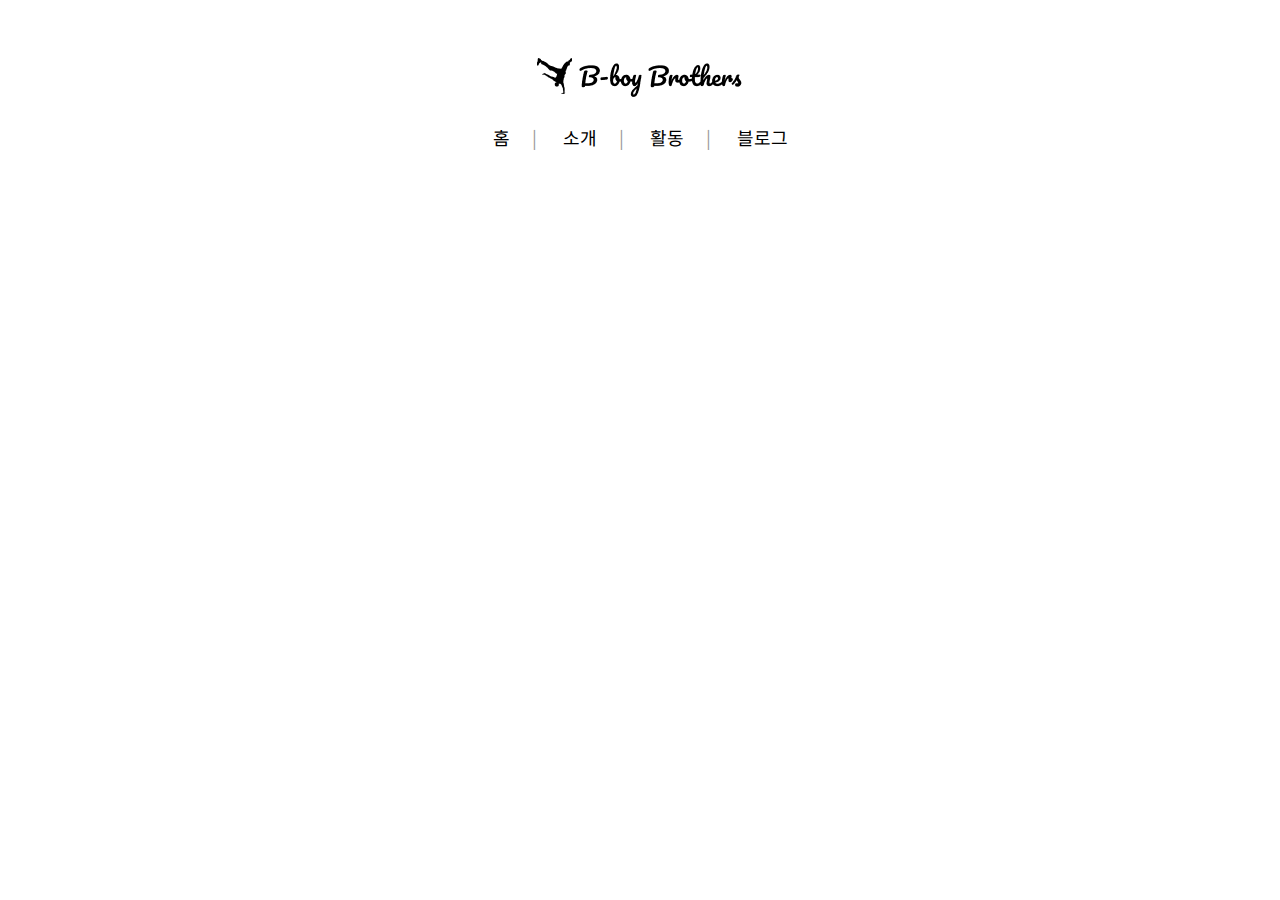
<file: index.html>
<!DOCTYPE html>
<html lang="en">
<head>
  <meta charset="UTF-8">
  <meta http-equiv="X-UA-Compatible" content="IE=edge">
  <meta name="viewport" content="width=device-width, initial-scale=1.0">
  <title>The B-Boy Brothers</title>
  <link href="https://fonts.googleapis.com/css2?family=Noto+Sans+KR:wght@400;500&display=swap" rel="stylesheet"> 
  <link rel="stylesheet" href="style.css">
</head>
<body>
  <header id="main-header">
    <h1>
      <img src="./images/logo.png" alt="B-boy Brothers">
    </h1>
    <!-- Global Navigation Bar -->
    <nav class="gnb">
      <ul>
        <li><a href="#">홈</a><span>|</span></li>
        <li><a href="#">소개</a><span>|</span></li>
        <li><a href="#">활동</a><span>|</span></li>
        <li><a href="#">블로그</a></li>
      </ul>
    </nav>
  </header>

  <div id="contents">
    <div style="padding:56.25% 0 0 0;position:relative;"><iframe src="https://player.vimeo.com/video/30353387?h=7b705e6d6d&autoplay=1&loop=1&title=0&byline=0&portrait=0&background=1" style="position:absolute;top:0;left:0;width:100%;height:100%;" frameborder="0" allow="autoplay; fullscreen; picture-in-picture" allowfullscreen></iframe></div><script src="https://player.vimeo.com/api/player.js"></script>
  </div>
</body>
</html>
</file>
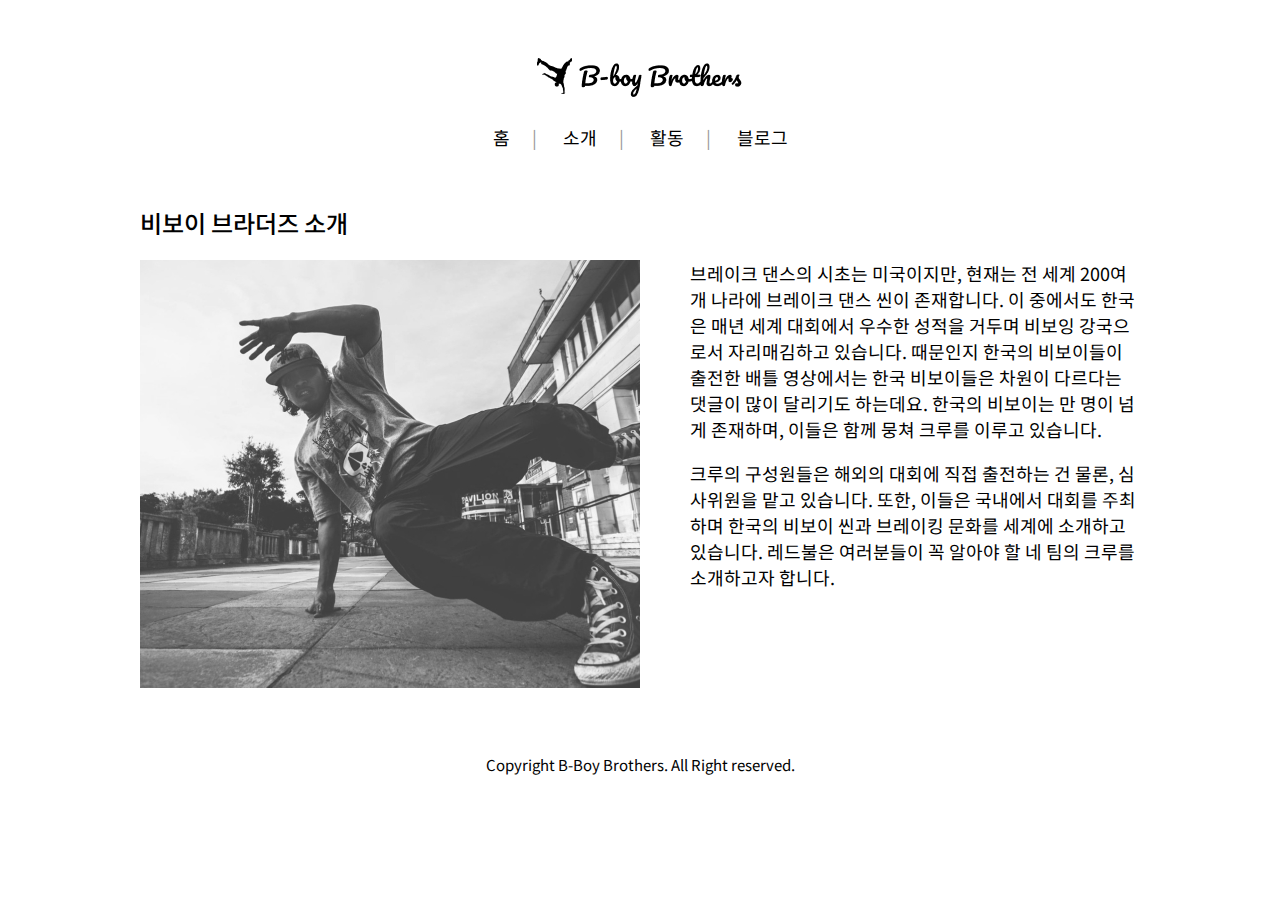
<file: about.html>
<!DOCTYPE html>
<html lang="en">
<head>
  <meta charset="UTF-8">
  <meta http-equiv="X-UA-Compatible" content="IE=edge">
  <meta name="viewport" content="width=device-width, initial-scale=1.0">
  <title>소개 - The B-Boy Brothers</title>
  <link href="https://fonts.googleapis.com/css2?family=Noto+Sans+KR:wght@400;500&display=swap" rel="stylesheet"> 
  <link rel="stylesheet" href="style.css">
</head>
<body id="about">
  <header id="main-header">
    <h1>
      <img src="./images/logo.png" alt="B-boy Brothers">
    </h1>
    <!-- Global Navigation Bar -->
    <nav class="gnb">
      <ul>
        <li><a href="index.html">홈</a><span>|</span></li>
        <li><a href="about.html">소개</a><span>|</span></li>
        <li><a href="activity.html">활동</a><span>|</span></li>
        <li><a href="#">블로그</a></li>
      </ul>
    </nav>
  </header>

  <section id="contents">
    <h2>비보이 브라더즈 소개</h2>
    <article>
      <img src="./images/about-title.jpg" alt="">
      <div class="text">
        <p>브레이크 댄스의 시초는 미국이지만, 현재는 전 세계 200여 개 나라에 브레이크 댄스 씬이 존재합니다. 이 중에서도 한국은 매년 세계 대회에서 우수한 성적을 거두며 비보잉 강국으로서 자리매김하고 있습니다. 때문인지 한국의 비보이들이 출전한 배틀 영상에서는 한국 비보이들은 차원이 다르다는 댓글이 많이 달리기도 하는데요. 한국의 비보이는 만 명이 넘게 존재하며, 이들은 함께 뭉쳐 크루를 이루고 있습니다. </p>
        <p>크루의 구성원들은 해외의 대회에 직접 출전하는 건 물론, 심사위원을 맡고 있습니다. 또한, 이들은 국내에서 대회를 주최하며 한국의 비보이 씬과 브레이킹 문화를 세계에 소개하고 있습니다. 레드불은 여러분들이 꼭 알아야 할 네 팀의 크루를 소개하고자 합니다.</p>
      </div>
    </article>
  </section>

  <footer id="main-footer">
    <p>Copyright B-Boy Brothers. All Right reserved.</p>
  </footer>
</body>
</html>
</file>
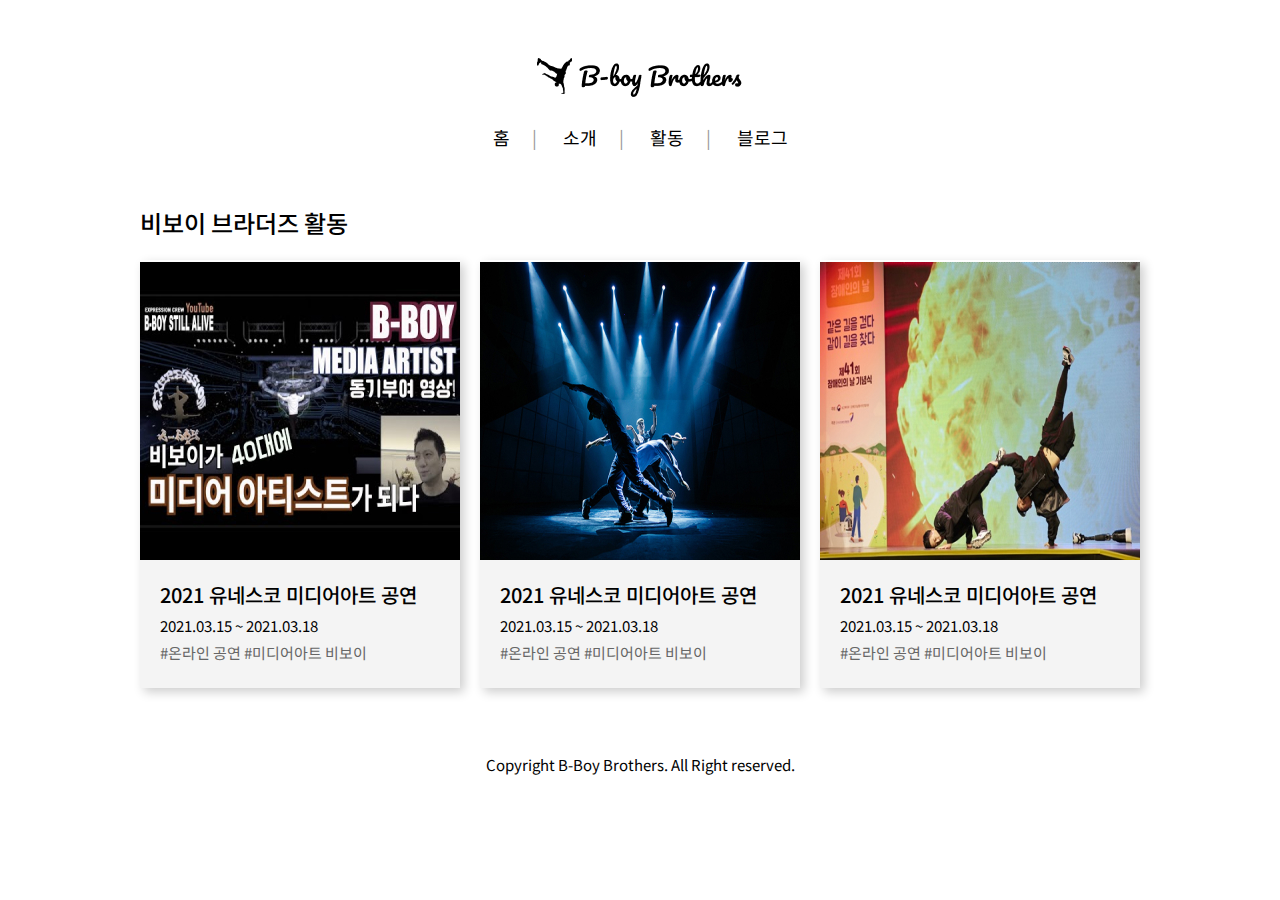
<file: activity.html>
<!DOCTYPE html>
<html lang="en">
<head>
  <meta charset="UTF-8">
  <meta http-equiv="X-UA-Compatible" content="IE=edge">
  <meta name="viewport" content="width=device-width, initial-scale=1.0">
  <title>활동 - The B-Boy Brothers</title>
  <link href="https://fonts.googleapis.com/css2?family=Noto+Sans+KR:wght@400;500&display=swap" rel="stylesheet"> 
  <link rel="stylesheet" href="style.css">
</head>
<body id="activity">
  <header id="main-header">
    <h1>
      <img src="./images/logo.png" alt="B-boy Brothers">
    </h1>
    <!-- Global Navigation Bar -->
    <nav class="gnb">
      <ul>
        <li><a href="index.html">홈</a><span>|</span></li>
        <li><a href="about.html">소개</a><span>|</span></li>
        <li><a href="activity.html">활동</a><span>|</span></li>
        <li><a href="#">블로그</a></li>
      </ul>
    </nav>
  </header>

  <section id="contents">
    <h2>비보이 브라더즈 활동</h2>
    <article>
      <div class="info-ui">
        <img src="./images/activity01.jpg" alt="2021 유네스코 미디어아트 공연">
        <div class="info">
          <p class="title">2021 유네스코 미디어아트 공연</p>
          <p class="date">2021.03.15 ~ 2021.03.18</p>
          <p class="tag">
            <span>#온라인 공연</span>
            <span>#미디어아트</span>
            <span>비보이</span>
          </p>
        </div><!-- info -->
      </div><!-- info-ui -->
      <div class="info-ui">
        <img src="./images/activity02.jpg" alt="2021 유네스코 미디어아트 공연">
        <div class="info">
          <p class="title">2021 유네스코 미디어아트 공연</p>
          <p class="date">2021.03.15 ~ 2021.03.18</p>
          <p class="tag">
            <span>#온라인 공연</span>
            <span>#미디어아트</span>
            <span>비보이</span>
          </p>
        </div><!-- info -->
      </div><!-- info-ui -->
      <div class="info-ui">
        <img src="./images/activity03.jpg" alt="2021 유네스코 미디어아트 공연">
        <div class="info">
          <p class="title">2021 유네스코 미디어아트 공연</p>
          <p class="date">2021.03.15 ~ 2021.03.18</p>
          <p class="tag">
            <span>#온라인 공연</span>
            <span>#미디어아트</span>
            <span>비보이</span>
          </p>
        </div><!-- info -->
      </div><!-- info-ui -->
    </article>
  </section>

  <footer id="main-footer">
    <p>Copyright B-Boy Brothers. All Right reserved.</p>
  </footer>
</body>
</html>
</file>
<file: style.css>
/* style.css */
* {
  margin: 0;
  padding: 0;
}

body {
  font-family: 'Noto Sans KR', sans-serif;
  font-size: 18px;
  padding-top: 30px;
}

ul {
  list-style-type: none;
}

a {
  text-decoration: none;
  color: #000;
}

h2 {
  font-size: 24px;
  font-weight: 500;
  margin-bottom: 20px;
}

p {
  margin-bottom: 1em;
}

#main-header {
  width: 1000px;
  /* background: #ccc; */
  margin: 0 auto;
  text-align: center;
  padding-top: 25px;
  padding-bottom: 25px;
  margin-bottom: 30px;
}

#main-header .gnb {
  margin-top: 17px;
}

#main-header .gnb ul li {
  display: inline-block;
}

#main-header .gnb ul li span {
  margin-left: 22px;
  margin-right: 22px;
  color: #999;
}

#contents {
  width: 1000px;
  height: auto;
  /* background: #666; */
  margin: 0 auto;
}

#main-footer {
  width: 1000px;
  /* background: #ccc; */
  margin: 0 auto;
  padding: 16px 0;
  text-align: center;
  font-weight: 400;
  font-size: 15px;
  margin-top: 50px;
}

/* 서브페이지 */

/* about 전용 스타일 */
#about #contents > article {
  width: 100%;
  overflow: hidden;
}
#about #contents > article > img {
  float: left;
  width: 500px;
}
#about #contents > article > .text {
  float: right;
  width: 450px;
}

/* activity 페이지 */
#activity #contents .info-ui {
  background: #f4f4f4;
  width: 320px;
  height: 428px;
  box-shadow: 4px 4px 10px rgba(0, 0, 0, 0.2);
}

#activity #contents .info-ui .info p {
  margin-bottom: 6px;
}
#activity #contents .info-ui .info .tag {
  margin-bottom: 0;
}
#activity #contents .info-ui .info {
  padding: 20px;
}

#activity #contents .info-ui .info .title {
  font-size: 20px;
  font-weight: 500;
}

#activity #contents .info-ui .info .date {
  font-size: 15px;
  font-weight: 400;
}

#activity #contents .info-ui .info .tag {
  font-size: 15px;
  font-weight: 400;
  color: #666;
}

#activity #contents .info-ui > img {
  display: block;
}

#activity #contents article {
  display: flex;
  justify-content: space-between;
}
</file>
